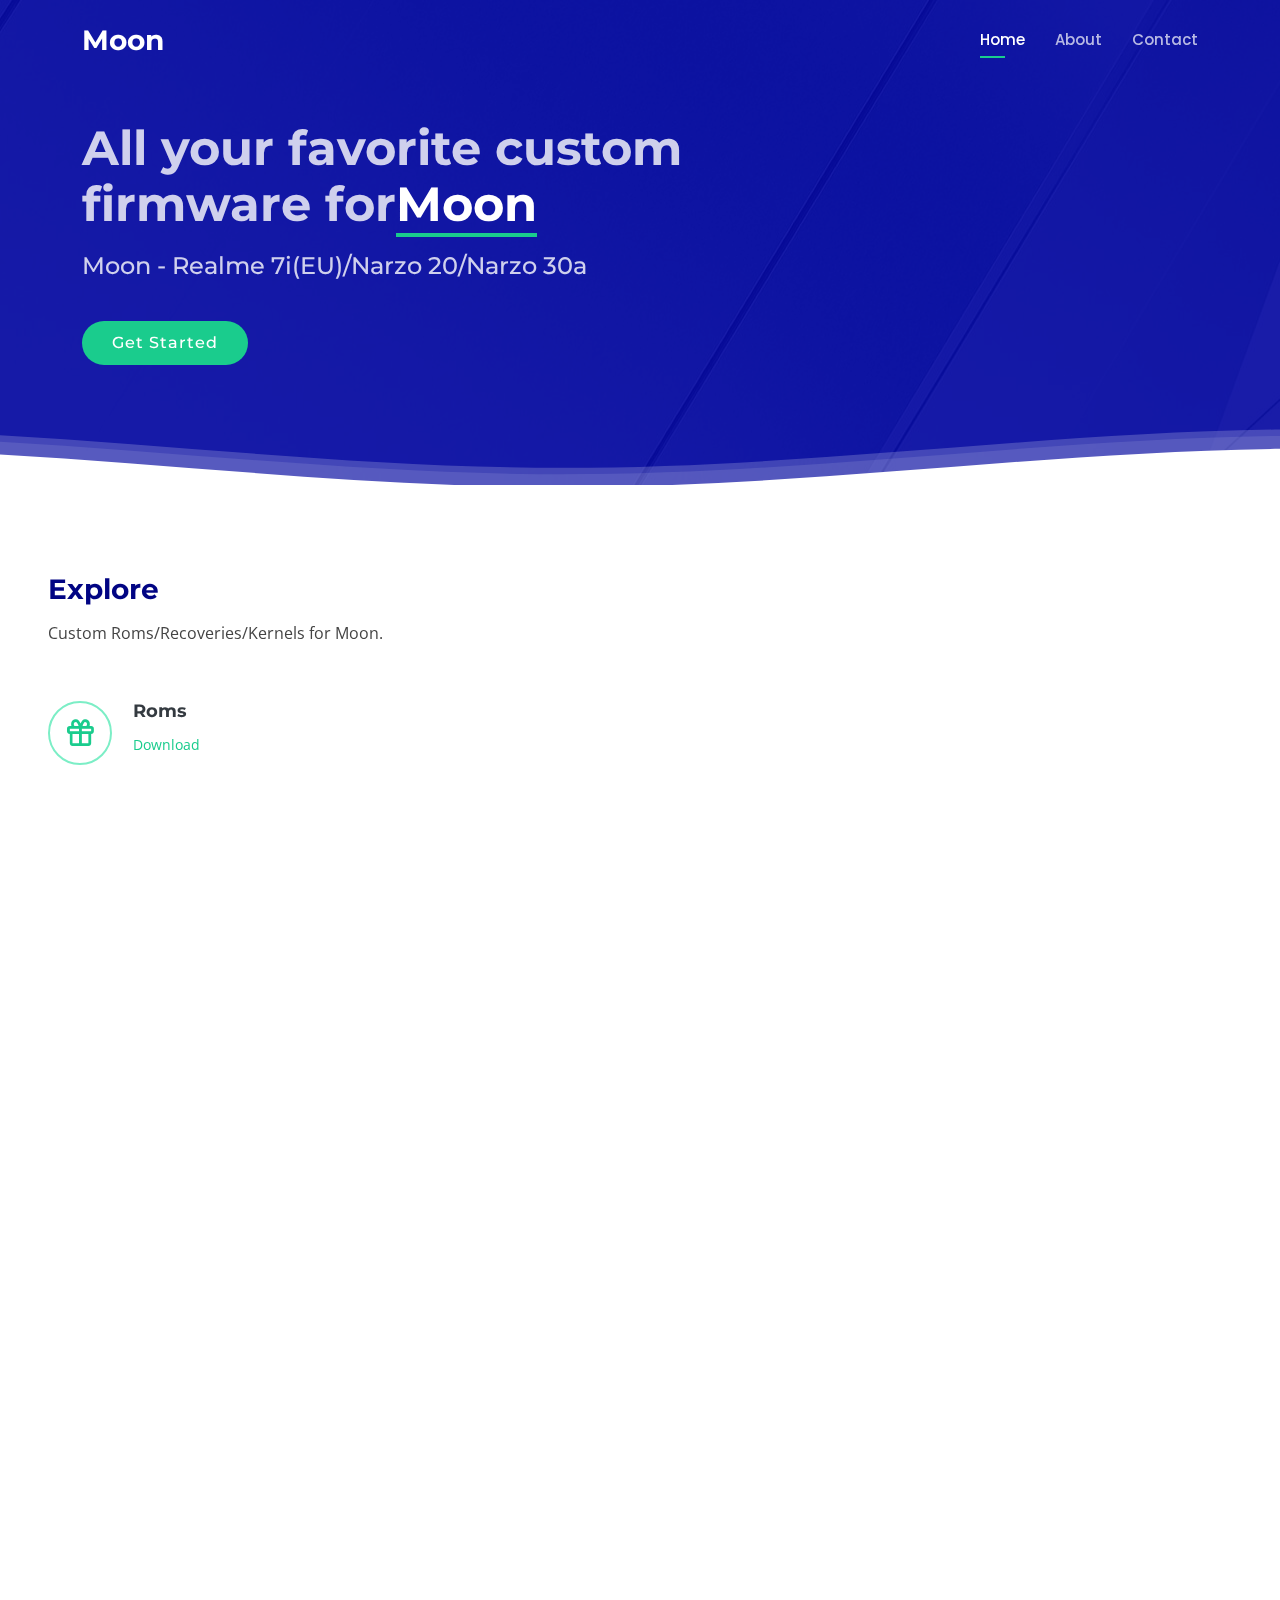
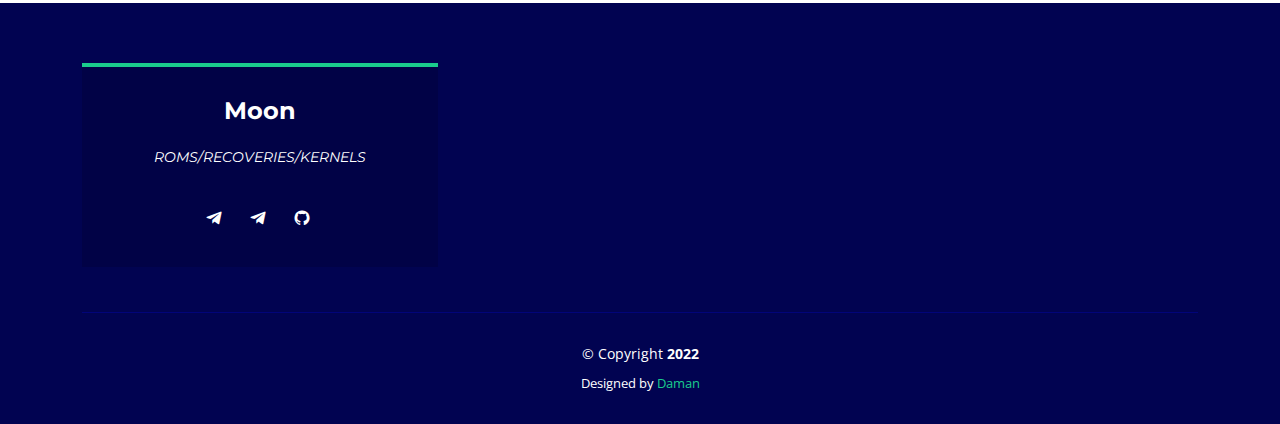
<file: index.html>
<!DOCTYPE html>
<html lang="en">

<head>
  <meta charset="utf-8">
  <meta content="width=device-width, initial-scale=1.0" name="viewport">

  <title>moon.roms</title>
  <meta content="" name="description">
  <meta content="" name="keywords">

  <!-- Favicons -->
  <link href="assets/img/favicon.png" rel="icon">
  <link href="assets/img/apple-touch-icon.png" rel="apple-touch-icon">

  <!-- Google Fonts -->
  <link href="https://fonts.googleapis.com/css?family=Open+Sans:300,300i,400,400i,600,600i,700,700i|Montserrat:300,300i,400,400i,500,500i,600,600i,700,700i|Poppins:300,300i,400,400i,500,500i,600,600i,700,700i" rel="stylesheet">

  <!-- Vendor CSS Files -->
  <link href="assets/vendor/aos/aos.css" rel="stylesheet">
  <link href="assets/vendor/bootstrap/css/bootstrap.min.css" rel="stylesheet">
  <link href="assets/vendor/bootstrap-icons/bootstrap-icons.css" rel="stylesheet">
  <link href="assets/vendor/boxicons/css/boxicons.min.css" rel="stylesheet">
  <link href="assets/vendor/glightbox/css/glightbox.min.css" rel="stylesheet">
  <link href="assets/vendor/remixicon/remixicon.css" rel="stylesheet">
  <link href="assets/vendor/swiper/swiper-bundle.min.css" rel="stylesheet">

  <!-- Template Main CSS File -->
  <link href="assets/css/style.css" rel="stylesheet">

</head>

<body>

  <!-- ======= Header ======= -->
  <header id="header" class="fixed-top d-flex align-items-center header-transparent">
    <div class="container d-flex align-items-center justify-content-between">

      <div class="logo">
        <h1><a href="index.html"><span>Moon</span></a></h1>
        <!-- Uncomment below if you prefer to use an image logo -->
        <!-- <a href="index.html"><img src="assets/img/logo.png" alt="" class="img-fluid"></a>-->
      </div>

      <nav id="navbar" class="navbar">
        <ul>
          <li><a class="nav-link scrollto active" href="#hero">Home</a></li>
          <li><a class="nav-link scrollto" href="#about">About</a></li>
          <li><a class="nav-link scrollto" href="#contact">Contact</a></li>
        </ul>
        <i class="bi bi-list mobile-nav-toggle"></i>
      </nav><!-- .navbar -->

    </div>
  </header><!-- End Header -->

  <!-- ======= Hero Section ======= -->
  <section id="hero">

    <div class="container">
      <div class="row justify-content-between">
        <div class="col-lg-7 pt-5 pt-lg-0 order-2 order-lg-1 d-flex align-items-center">
          <div data-aos="zoom-out">
            <h1>All your favorite custom firmware for<span>Moon</span></h1>
            <h2>Moon - Realme 7i(EU)/Narzo 20/Narzo 30a</h2>
            <div class="text-center text-lg-start">
              <a href="#about" class="btn-get-started scrollto">Get Started</a>
            </div>
          </div>
        </div>
      </div>
    </div>

    <svg class="hero-waves" xmlns="http://www.w3.org/2000/svg" xmlns:xlink="http://www.w3.org/1999/xlink" viewBox="0 24 150 28 " preserveAspectRatio="none">
      <defs>
        <path id="wave-path" d="M-160 44c30 0 58-18 88-18s 58 18 88 18 58-18 88-18 58 18 88 18 v44h-352z">
      </defs>
      <g class="wave1">
        <use xlink:href="#wave-path" x="50" y="3" fill="rgba(255,255,255, .1)">
      </g>
      <g class="wave2">
        <use xlink:href="#wave-path" x="50" y="0" fill="rgba(255,255,255, .2)">
      </g>
      <g class="wave3">
        <use xlink:href="#wave-path" x="50" y="9" fill="#fff">
      </g>
    </svg>

  </section><!-- End Hero -->

  <main id="main">

    <!-- ======= About Section ======= -->
    <section id="about" class="about">
      <div class="container-fluid">

        <div class="row">

          <div class="col-xl-7 col-lg-6 icon-boxes d-flex flex-column align-items-stretch justify-content-center py-5 px-lg-5" data-aos="fade-left">
            <h3>Explore</h3>
            <p>Custom Roms/Recoveries/Kernels for Moon.</p>

            <div class="icon-box" data-aos="zoom-in" data-aos-delay="100">
              <div class="icon"><i class="bx bx-gift"></i></div>
              <h4 class="title"><a href="">Roms</a></h4>
              <p class="description"><a href="https://t.me/realme_moon_updates">Download</a></p>
            </div>

            <div class="icon-box" data-aos="zoom-in" data-aos-delay="200">
              <div class="icon"><i class="bx bx-gift"></i></div>
              <h4 class="title"><a href="">Recoveries</a></h4>
              <p class="description"><a href="https://t.me/realme_moon_updates">Download</a></p>
            </div>

            <div class="icon-box" data-aos="zoom-in" data-aos-delay="300">
              <div class="icon"><i class="bx bx-atom"></i></div>
              <h4 class="title"><a href="">Kernels</a></h4>
              <p class="description"><a href="https://t.me/realme_moon_updates">Download</a></p>
            </div>

          </div>
        </div>

      </div>
    </section><!-- End About Section -->


    <!-- ======= Contact Section ======= -->
    <section id="contact" class="contact">
      <div class="container">

        <div class="section-title" data-aos="fade-up">
          <h2>Contact</h2>
          <p>Contact Us</p>
        </div>

        <div class="row">

          <div class="col-lg-4" data-aos="fade-right" data-aos-delay="100">
            <div class="info">

              <div class="email">
                <i class="bi bi-envelope"></i>
                <h4>Email:</h4>
                <p>mailto:daman.dogee.02@gmail.com</p>
              </div>

              <div class="phone">
                <i class="bi bi-phone"></i>
                <h4>PM's</h4>
                <p><a herf="htps://t.me/D_Ghoul">Support</a></p>
              </div>

            </div>

          </div>

          <div class="col-lg-8 mt-5 mt-lg-0" data-aos="fade-left" data-aos-delay="200">

            <form action="forms/contact.php" method="post" role="form" class="php-email-form">
              <div class="row">
                <div class="col-md-6 form-group">
                  <input type="text" name="name" class="form-control" id="name" placeholder="Your Name" required>
                </div>
                <div class="col-md-6 form-group mt-3 mt-md-0">
                  <input type="email" class="form-control" name="email" id="email" placeholder="Your Email" required>
                </div>
              </div>
              <div class="form-group mt-3">
                <input type="text" class="form-control" name="subject" id="subject" placeholder="Subject" required>
              </div>
              <div class="form-group mt-3">
                <textarea class="form-control" name="message" rows="5" placeholder="Message" required></textarea>
              </div>
              <div class="my-3">
                <div class="loading">Loading</div>
                <div class="error-message"></div>
                <div class="sent-message">Your message has been sent. Thank you!</div>
              </div>
              <div class="text-center"><button type="submit">Send Message</button></div>
            </form>

          </div>

        </div>

      </div>
    </section><!-- End Contact Section -->

  </main><!-- End #main -->

  <!-- ======= Footer ======= -->
  <footer id="footer">
    <div class="footer-top">
      <div class="container">
        <div class="row">

          <div class="col-lg-4 col-md-6">
            <div class="footer-info">
              <h3>Moon</h3>
              <p class="pb-3"><em>ROMS/RECOVERIES/KERNELS</em></p>
              <div class="social-links mt-3">
                <a href="https://t.me/realme_moon_updates" class="telegram"><i class="bx bxl-telegram"></i></a>
                <a href="https://t.me/realme_moon" class="telegram"><i class="bx bxl-telegram"></i></a>
                <a href="https://github.com/DPSLEGEND" class="github"><i class="bx bxl-github"></i></a>
              </div>
            </div>
          </div>

        </div>
      </div>
    </div>

    <div class="container">
      <div class="copyright">
        &copy; Copyright <strong><span>2022</span></strong>
      </div>
      <div class="credits">
        Designed by <a href="https://t.me/D_Ghoul">Daman</a>
      </div>
    </div>
  </footer><!-- End Footer -->

  <a href="#" class="back-to-top d-flex align-items-center justify-content-center"><i class="bi bi-arrow-up-short"></i></a>
  <div id="preloader"></div>

  <!-- Vendor JS Files -->
  <script src="assets/vendor/purecounter/purecounter.js"></script>
  <script src="assets/vendor/aos/aos.js"></script>
  <script src="assets/vendor/bootstrap/js/bootstrap.bundle.min.js"></script>
  <script src="assets/vendor/glightbox/js/glightbox.min.js"></script>
  <script src="assets/vendor/swiper/swiper-bundle.min.js"></script>
  <script src="assets/vendor/php-email-form/validate.js"></script>

  <!-- Template Main JS File -->
  <script src="assets/js/main.js"></script>

</body>

</html>
</file>
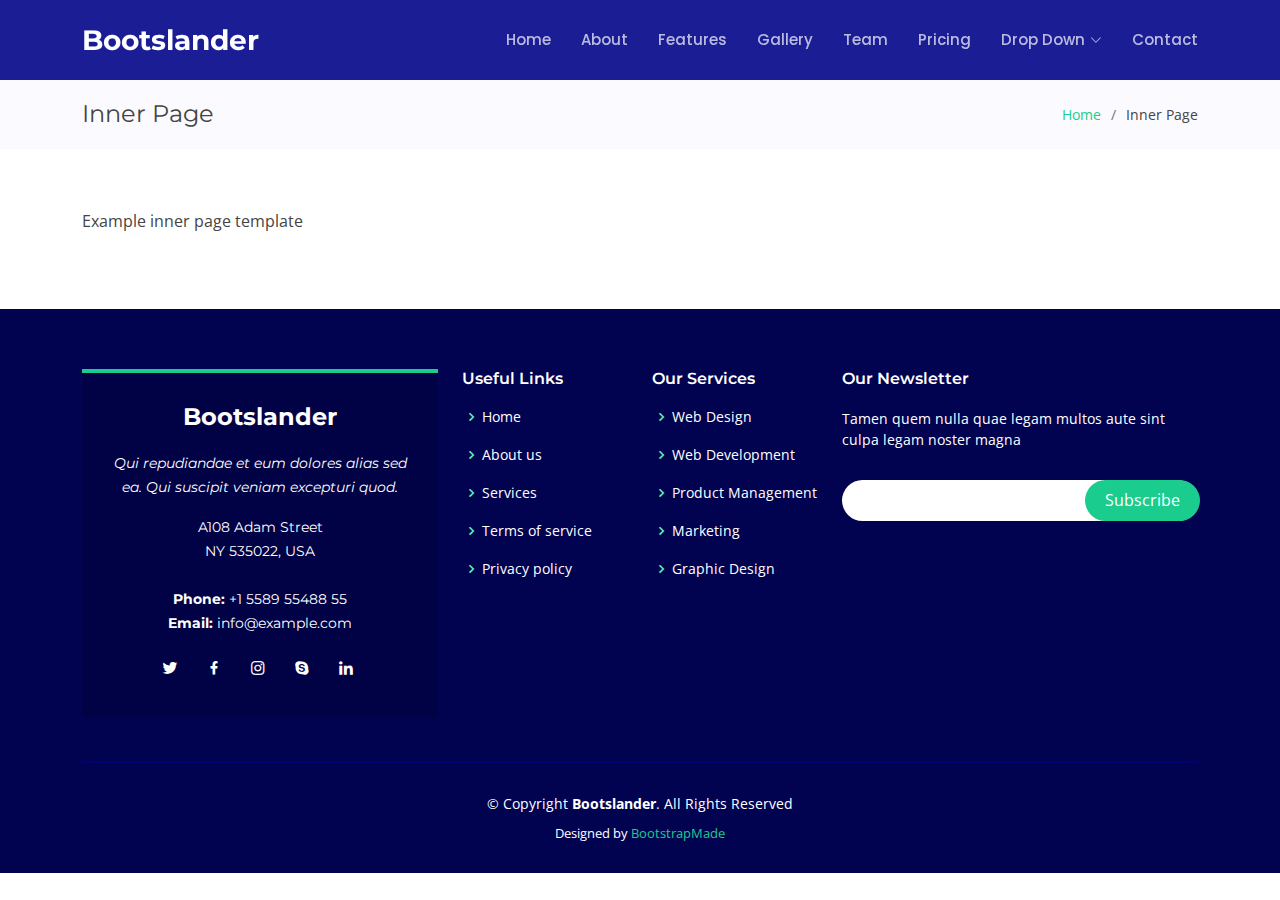
<file: inner-page.html>
<!DOCTYPE html>
<html lang="en">

<head>
  <meta charset="utf-8">
  <meta content="width=device-width, initial-scale=1.0" name="viewport">

  <title>Inner Page - Bootslander Bootstrap Template</title>
  <meta content="" name="description">
  <meta content="" name="keywords">

  <!-- Favicons -->
  <link href="assets/img/favicon.png" rel="icon">
  <link href="assets/img/apple-touch-icon.png" rel="apple-touch-icon">

  <!-- Google Fonts -->
  <link href="https://fonts.googleapis.com/css?family=Open+Sans:300,300i,400,400i,600,600i,700,700i|Montserrat:300,300i,400,400i,500,500i,600,600i,700,700i|Poppins:300,300i,400,400i,500,500i,600,600i,700,700i" rel="stylesheet">

  <!-- Vendor CSS Files -->
  <link href="assets/vendor/aos/aos.css" rel="stylesheet">
  <link href="assets/vendor/bootstrap/css/bootstrap.min.css" rel="stylesheet">
  <link href="assets/vendor/bootstrap-icons/bootstrap-icons.css" rel="stylesheet">
  <link href="assets/vendor/boxicons/css/boxicons.min.css" rel="stylesheet">
  <link href="assets/vendor/glightbox/css/glightbox.min.css" rel="stylesheet">
  <link href="assets/vendor/remixicon/remixicon.css" rel="stylesheet">
  <link href="assets/vendor/swiper/swiper-bundle.min.css" rel="stylesheet">

  <!-- Template Main CSS File -->
  <link href="assets/css/style.css" rel="stylesheet">

  <!-- =======================================================
  * Template Name: Bootslander - v4.7.1
  * Template URL: https://bootstrapmade.com/bootslander-free-bootstrap-landing-page-template/
  * Author: BootstrapMade.com
  * License: https://bootstrapmade.com/license/
  ======================================================== -->
</head>

<body>

  <!-- ======= Header ======= -->
  <header id="header" class="fixed-top d-flex align-items-center ">
    <div class="container d-flex align-items-center justify-content-between">

      <div class="logo">
        <h1><a href="index.html"><span>Bootslander</span></a></h1>
        <!-- Uncomment below if you prefer to use an image logo -->
        <!-- <a href="index.html"><img src="assets/img/logo.png" alt="" class="img-fluid"></a>-->
      </div>

      <nav id="navbar" class="navbar">
        <ul>
          <li><a class="nav-link scrollto " href="#hero">Home</a></li>
          <li><a class="nav-link scrollto" href="#about">About</a></li>
          <li><a class="nav-link scrollto" href="#features">Features</a></li>
          <li><a class="nav-link scrollto" href="#gallery">Gallery</a></li>
          <li><a class="nav-link scrollto" href="#team">Team</a></li>
          <li><a class="nav-link scrollto" href="#pricing">Pricing</a></li>
          <li class="dropdown"><a href="#"><span>Drop Down</span> <i class="bi bi-chevron-down"></i></a>
            <ul>
              <li><a href="#">Drop Down 1</a></li>
              <li class="dropdown"><a href="#"><span>Deep Drop Down</span> <i class="bi bi-chevron-right"></i></a>
                <ul>
                  <li><a href="#">Deep Drop Down 1</a></li>
                  <li><a href="#">Deep Drop Down 2</a></li>
                  <li><a href="#">Deep Drop Down 3</a></li>
                  <li><a href="#">Deep Drop Down 4</a></li>
                  <li><a href="#">Deep Drop Down 5</a></li>
                </ul>
              </li>
              <li><a href="#">Drop Down 2</a></li>
              <li><a href="#">Drop Down 3</a></li>
              <li><a href="#">Drop Down 4</a></li>
            </ul>
          </li>
          <li><a class="nav-link scrollto" href="#contact">Contact</a></li>
        </ul>
        <i class="bi bi-list mobile-nav-toggle"></i>
      </nav><!-- .navbar -->

    </div>
  </header><!-- End Header -->

  <main id="main">

    <!-- ======= Breadcrumbs Section ======= -->
    <section class="breadcrumbs">
      <div class="container">

        <div class="d-flex justify-content-between align-items-center">
          <h2>Inner Page</h2>
          <ol>
            <li><a href="index.html">Home</a></li>
            <li>Inner Page</li>
          </ol>
        </div>

      </div>
    </section><!-- End Breadcrumbs Section -->

    <section class="inner-page">
      <div class="container">
        <p>
          Example inner page template
        </p>
      </div>
    </section>

  </main><!-- End #main -->

  <!-- ======= Footer ======= -->
  <footer id="footer">
    <div class="footer-top">
      <div class="container">
        <div class="row">

          <div class="col-lg-4 col-md-6">
            <div class="footer-info">
              <h3>Bootslander</h3>
              <p class="pb-3"><em>Qui repudiandae et eum dolores alias sed ea. Qui suscipit veniam excepturi quod.</em></p>
              <p>
                A108 Adam Street <br>
                NY 535022, USA<br><br>
                <strong>Phone:</strong> +1 5589 55488 55<br>
                <strong>Email:</strong> info@example.com<br>
              </p>
              <div class="social-links mt-3">
                <a href="#" class="twitter"><i class="bx bxl-twitter"></i></a>
                <a href="#" class="facebook"><i class="bx bxl-facebook"></i></a>
                <a href="#" class="instagram"><i class="bx bxl-instagram"></i></a>
                <a href="#" class="google-plus"><i class="bx bxl-skype"></i></a>
                <a href="#" class="linkedin"><i class="bx bxl-linkedin"></i></a>
              </div>
            </div>
          </div>

          <div class="col-lg-2 col-md-6 footer-links">
            <h4>Useful Links</h4>
            <ul>
              <li><i class="bx bx-chevron-right"></i> <a href="#">Home</a></li>
              <li><i class="bx bx-chevron-right"></i> <a href="#">About us</a></li>
              <li><i class="bx bx-chevron-right"></i> <a href="#">Services</a></li>
              <li><i class="bx bx-chevron-right"></i> <a href="#">Terms of service</a></li>
              <li><i class="bx bx-chevron-right"></i> <a href="#">Privacy policy</a></li>
            </ul>
          </div>

          <div class="col-lg-2 col-md-6 footer-links">
            <h4>Our Services</h4>
            <ul>
              <li><i class="bx bx-chevron-right"></i> <a href="#">Web Design</a></li>
              <li><i class="bx bx-chevron-right"></i> <a href="#">Web Development</a></li>
              <li><i class="bx bx-chevron-right"></i> <a href="#">Product Management</a></li>
              <li><i class="bx bx-chevron-right"></i> <a href="#">Marketing</a></li>
              <li><i class="bx bx-chevron-right"></i> <a href="#">Graphic Design</a></li>
            </ul>
          </div>

          <div class="col-lg-4 col-md-6 footer-newsletter">
            <h4>Our Newsletter</h4>
            <p>Tamen quem nulla quae legam multos aute sint culpa legam noster magna</p>
            <form action="" method="post">
              <input type="email" name="email"><input type="submit" value="Subscribe">
            </form>

          </div>

        </div>
      </div>
    </div>

    <div class="container">
      <div class="copyright">
        &copy; Copyright <strong><span>Bootslander</span></strong>. All Rights Reserved
      </div>
      <div class="credits">
        <!-- All the links in the footer should remain intact. -->
        <!-- You can delete the links only if you purchased the pro version. -->
        <!-- Licensing information: https://bootstrapmade.com/license/ -->
        <!-- Purchase the pro version with working PHP/AJAX contact form: https://bootstrapmade.com/bootslander-free-bootstrap-landing-page-template/ -->
        Designed by <a href="https://bootstrapmade.com/">BootstrapMade</a>
      </div>
    </div>
  </footer><!-- End Footer -->

  <a href="#" class="back-to-top d-flex align-items-center justify-content-center"><i class="bi bi-arrow-up-short"></i></a>
  <div id="preloader"></div>

  <!-- Vendor JS Files -->
  <script src="assets/vendor/purecounter/purecounter.js"></script>
  <script src="assets/vendor/aos/aos.js"></script>
  <script src="assets/vendor/bootstrap/js/bootstrap.bundle.min.js"></script>
  <script src="assets/vendor/glightbox/js/glightbox.min.js"></script>
  <script src="assets/vendor/swiper/swiper-bundle.min.js"></script>
  <script src="assets/vendor/php-email-form/validate.js"></script>

  <!-- Template Main JS File -->
  <script src="assets/js/main.js"></script>

</body>

</html>
</file>
<file: assets/css/style.css>
/**
* Template Name: Bootslander - v4.7.1
* Template URL: https://bootstrapmade.com/bootslander-free-bootstrap-landing-page-template/
* Author: BootstrapMade.com
* License: https://bootstrapmade.com/license/
*/

/*--------------------------------------------------------------
# General
--------------------------------------------------------------*/
body {
  font-family: "Open Sans", sans-serif;
  color: #444444;
}

a {
  color: #1acc8d;
  text-decoration: none;
}

a:hover {
  color: #34e5a6;
  text-decoration: none;
}

h1, h2, h3, h4, h5, h6 {
  font-family: "Montserrat", sans-serif;
}

/*--------------------------------------------------------------
# Preloader
--------------------------------------------------------------*/
#preloader {
  position: fixed;
  top: 0;
  left: 0;
  right: 0;
  bottom: 0;
  z-index: 9999;
  overflow: hidden;
  background: #fff;
}

#preloader:before {
  content: "";
  position: fixed;
  top: calc(50% - 30px);
  left: calc(50% - 30px);
  border: 6px solid #1acc8d;
  border-top-color: #d2f9eb;
  border-radius: 50%;
  width: 60px;
  height: 60px;
  -webkit-animation: animate-preloader 1s linear infinite;
  animation: animate-preloader 1s linear infinite;
}

@-webkit-keyframes animate-preloader {
  0% {
    transform: rotate(0deg);
  }
  100% {
    transform: rotate(360deg);
  }
}

@keyframes animate-preloader {
  0% {
    transform: rotate(0deg);
  }
  100% {
    transform: rotate(360deg);
  }
}
/*--------------------------------------------------------------
# Back to top button
--------------------------------------------------------------*/
.back-to-top {
  position: fixed;
  visibility: hidden;
  opacity: 0;
  right: 15px;
  bottom: 15px;
  z-index: 996;
  background: #1acc8d;
  width: 40px;
  height: 40px;
  border-radius: 50px;
  transition: all 0.4s;
}
.back-to-top i {
  font-size: 28px;
  color: #fff;
  line-height: 0;
}
.back-to-top:hover {
  background: #2be4a2;
  color: #fff;
}
.back-to-top.active {
  visibility: visible;
  opacity: 1;
}

/*--------------------------------------------------------------
# Disable AOS delay on mobile
--------------------------------------------------------------*/
@media screen and (max-width: 768px) {
  [data-aos-delay] {
    transition-delay: 0 !important;
  }
}
/*--------------------------------------------------------------
# Header
--------------------------------------------------------------*/
#header {
  height: 80px;
  transition: all 0.5s;
  z-index: 997;
  transition: all 0.5s;
  background: rgba(1, 4, 136, 0.9);
}
#header.header-transparent {
  background: transparent;
}
#header.header-scrolled {
  background: rgba(1, 4, 136, 0.9);
  height: 60px;
}
#header .logo h1 {
  font-size: 28px;
  margin: 0;
  padding: 0;
  line-height: 1;
  font-weight: 700;
}
#header .logo h1 a, #header .logo h1 a:hover {
  color: #fff;
  text-decoration: none;
}
#header .logo img {
  padding: 0;
  margin: 0;
  max-height: 40px;
}

/*--------------------------------------------------------------
# Navigation Menu
--------------------------------------------------------------*/
/**
* Desktop Navigation 
*/
.navbar {
  padding: 0;
}
.navbar ul {
  margin: 0;
  padding: 0;
  display: flex;
  list-style: none;
  align-items: center;
}
.navbar li {
  position: relative;
}
.navbar a, .navbar a:focus {
  display: flex;
  align-items: center;
  justify-content: space-between;
  padding: 10px 0 10px 30px;
  font-size: 15px;
  font-weight: 500;
  font-family: "Poppins", sans-serif;
  color: rgba(255, 255, 255, 0.7);
  white-space: nowrap;
  transition: 0.3s;
}
.navbar a i, .navbar a:focus i {
  font-size: 12px;
  line-height: 0;
  margin-left: 5px;
}
.navbar > ul > li > a:before {
  content: "";
  position: absolute;
  width: 0;
  height: 2px;
  bottom: 3px;
  left: 30px;
  background-color: #1acc8d;
  visibility: hidden;
  width: 0px;
  transition: all 0.3s ease-in-out 0s;
}
.navbar a:hover:before, .navbar li:hover > a:before, .navbar .active:before {
  visibility: visible;
  width: 25px;
}
.navbar a:hover, .navbar .active, .navbar .active:focus, .navbar li:hover > a {
  color: #fff;
}
.navbar .dropdown ul {
  display: block;
  position: absolute;
  left: 30px;
  top: calc(100% + 30px);
  margin: 0;
  padding: 10px 0;
  z-index: 99;
  opacity: 0;
  visibility: hidden;
  background: #fff;
  box-shadow: 0px 0px 30px rgba(127, 137, 161, 0.25);
  transition: 0.3s;
  border-radius: 4px;
}
.navbar .dropdown ul li {
  min-width: 200px;
}
.navbar .dropdown ul a {
  padding: 10px 20px;
  font-size: 14px;
  font-weight: 500;
  text-transform: none;
  color: #01036f;
}
.navbar .dropdown ul a i {
  font-size: 12px;
}
.navbar .dropdown ul a:hover, .navbar .dropdown ul .active:hover, .navbar .dropdown ul li:hover > a {
  color: #1acc8d;
}
.navbar .dropdown:hover > ul {
  opacity: 1;
  top: 100%;
  visibility: visible;
}
.navbar .dropdown .dropdown ul {
  top: 0;
  left: calc(100% - 30px);
  visibility: hidden;
}
.navbar .dropdown .dropdown:hover > ul {
  opacity: 1;
  top: 0;
  left: 100%;
  visibility: visible;
}
@media (max-width: 1366px) {
  .navbar .dropdown .dropdown ul {
    left: -90%;
  }
  .navbar .dropdown .dropdown:hover > ul {
    left: -100%;
  }
}

/**
* Mobile Navigation 
*/
.mobile-nav-toggle {
  color: #fff;
  font-size: 28px;
  cursor: pointer;
  display: none;
  line-height: 0;
  transition: 0.5s;
}

@media (max-width: 991px) {
  .mobile-nav-toggle {
    display: block;
  }

  .navbar ul {
    display: none;
  }
}
.navbar-mobile {
  position: fixed;
  overflow: hidden;
  top: 0;
  right: 0;
  left: 0;
  bottom: 0;
  background: rgba(1, 3, 91, 0.9);
  transition: 0.3s;
  z-index: 999;
}
.navbar-mobile .mobile-nav-toggle {
  position: absolute;
  top: 15px;
  right: 15px;
}
.navbar-mobile ul {
  display: block;
  position: absolute;
  top: 55px;
  right: 15px;
  bottom: 15px;
  left: 15px;
  padding: 10px 0;
  border-radius: 8px;
  background-color: #fff;
  overflow-y: auto;
  transition: 0.3s;
}
.navbar-mobile > ul > li > a:before {
  left: 20px;
}
.navbar-mobile a, .navbar-mobile a:focus {
  padding: 10px 20px;
  font-size: 15px;
  color: #0205a1;
}
.navbar-mobile a:hover, .navbar-mobile .active, .navbar-mobile li:hover > a {
  color: #3f43fd;
}
.navbar-mobile .getstarted, .navbar-mobile .getstarted:focus {
  margin: 15px;
}
.navbar-mobile .dropdown ul {
  position: static;
  display: none;
  margin: 10px 20px;
  padding: 10px 0;
  z-index: 99;
  opacity: 1;
  visibility: visible;
  background: #fff;
  box-shadow: 0px 0px 30px rgba(127, 137, 161, 0.25);
}
.navbar-mobile .dropdown ul li {
  min-width: 200px;
}
.navbar-mobile .dropdown ul a {
  padding: 10px 20px;
}
.navbar-mobile .dropdown ul a i {
  font-size: 12px;
}
.navbar-mobile .dropdown ul a:hover, .navbar-mobile .dropdown ul .active:hover, .navbar-mobile .dropdown ul li:hover > a {
  color: #1acc8d;
}
.navbar-mobile .dropdown > .dropdown-active {
  display: block;
}

/*--------------------------------------------------------------
# Hero Section
--------------------------------------------------------------*/
#hero {
  width: 100%;
  background: url("../img/hero-bg.jpg");
  position: relative;
  padding: 120px 0 0 0;
}
#hero:before {
  content: "";
  background: rgba(2, 5, 161, 0.91);
  position: absolute;
  bottom: 0;
  top: 0;
  left: 0;
  right: 0;
}
#hero h1 {
  margin: 0 0 20px 0;
  font-size: 48px;
  font-weight: 700;
  line-height: 56px;
  color: rgba(255, 255, 255, 0.8);
}
#hero h1 span {
  color: #fff;
  border-bottom: 4px solid #1acc8d;
}
#hero h2 {
  color: rgba(255, 255, 255, 0.8);
  margin-bottom: 40px;
  font-size: 24px;
}
#hero .btn-get-started {
  font-family: "Montserrat", sans-serif;
  font-weight: 500;
  font-size: 16px;
  letter-spacing: 1px;
  display: inline-block;
  padding: 10px 30px;
  border-radius: 50px;
  transition: 0.5s;
  color: #fff;
  background: #1acc8d;
}
#hero .btn-get-started:hover {
  background: #17b57d;
}
#hero .animated {
  animation: up-down 2s ease-in-out infinite alternate-reverse both;
}
@media (min-width: 1024px) {
  #hero {
    background-attachment: fixed;
  }
}
@media (max-width: 991px) {
  #hero {
    padding-top: 80px;
  }
  #hero .animated {
    -webkit-animation: none;
    animation: none;
  }
  #hero .hero-img {
    text-align: center;
  }
  #hero .hero-img img {
    max-width: 50%;
  }
  #hero h1 {
    font-size: 28px;
    line-height: 32px;
    margin-bottom: 10px;
  }
  #hero h2 {
    font-size: 18px;
    line-height: 24px;
    margin-bottom: 30px;
  }
}
@media (max-width: 575px) {
  #hero .hero-img img {
    width: 80%;
  }
}

@-webkit-keyframes up-down {
  0% {
    transform: translateY(10px);
  }
  100% {
    transform: translateY(-10px);
  }
}

@keyframes up-down {
  0% {
    transform: translateY(10px);
  }
  100% {
    transform: translateY(-10px);
  }
}
.hero-waves {
  display: block;
  margin-top: 60px;
  width: 100%;
  height: 60px;
  z-index: 5;
  position: relative;
}

.wave1 use {
  -webkit-animation: move-forever1 10s linear infinite;
  animation: move-forever1 10s linear infinite;
  -webkit-animation-delay: -2s;
  animation-delay: -2s;
}

.wave2 use {
  -webkit-animation: move-forever2 8s linear infinite;
  animation: move-forever2 8s linear infinite;
  -webkit-animation-delay: -2s;
  animation-delay: -2s;
}

.wave3 use {
  -webkit-animation: move-forever3 6s linear infinite;
  animation: move-forever3 6s linear infinite;
  -webkit-animation-delay: -2s;
  animation-delay: -2s;
}

@-webkit-keyframes move-forever1 {
  0% {
    transform: translate(85px, 0%);
  }
  100% {
    transform: translate(-90px, 0%);
  }
}

@keyframes move-forever1 {
  0% {
    transform: translate(85px, 0%);
  }
  100% {
    transform: translate(-90px, 0%);
  }
}
@-webkit-keyframes move-forever2 {
  0% {
    transform: translate(-90px, 0%);
  }
  100% {
    transform: translate(85px, 0%);
  }
}
@keyframes move-forever2 {
  0% {
    transform: translate(-90px, 0%);
  }
  100% {
    transform: translate(85px, 0%);
  }
}
@-webkit-keyframes move-forever3 {
  0% {
    transform: translate(-90px, 0%);
  }
  100% {
    transform: translate(85px, 0%);
  }
}
@keyframes move-forever3 {
  0% {
    transform: translate(-90px, 0%);
  }
  100% {
    transform: translate(85px, 0%);
  }
}
/*--------------------------------------------------------------
# Sections General
--------------------------------------------------------------*/
section {
  padding: 60px 0;
  overflow: hidden;
}

.section-bg {
  background-color: #f5f5ff;
}

.section-title {
  padding-bottom: 40px;
}
.section-title h2 {
  font-size: 14px;
  font-weight: 500;
  padding: 0;
  line-height: 1px;
  margin: 0 0 5px 0;
  letter-spacing: 2px;
  text-transform: uppercase;
  color: #aaaaaa;
  font-family: "Poppins", sans-serif;
}
.section-title h2::after {
  content: "";
  width: 120px;
  height: 1px;
  display: inline-block;
  background: #1acc8d;
  margin: 4px 10px;
}
.section-title p {
  margin: 0;
  margin: 0;
  font-size: 36px;
  font-weight: 700;
  text-transform: uppercase;
  font-family: "Poppins", sans-serif;
  color: #010483;
}

/*--------------------------------------------------------------
# Breadcrumbs
--------------------------------------------------------------*/
.breadcrumbs {
  padding: 20px 0;
  background-color: #fafaff;
  min-height: 40px;
  margin-top: 80px;
}
@media (max-width: 992px) {
  .breadcrumbs {
    margin-top: 64px;
  }
}
.breadcrumbs h2 {
  font-size: 24px;
  font-weight: 400;
  margin: 0;
}
@media (max-width: 992px) {
  .breadcrumbs h2 {
    margin: 0 0 10px 0;
  }
}
.breadcrumbs ol {
  display: flex;
  flex-wrap: wrap;
  list-style: none;
  padding: 0;
  margin: 0;
  font-size: 14px;
}
.breadcrumbs ol li + li {
  padding-left: 10px;
}
.breadcrumbs ol li + li::before {
  display: inline-block;
  padding-right: 10px;
  color: #6c757d;
  content: "/";
}
@media (max-width: 768px) {
  .breadcrumbs .d-flex {
    display: block !important;
  }
  .breadcrumbs ol {
    display: block;
  }
  .breadcrumbs ol li {
    display: inline-block;
  }
}

/*--------------------------------------------------------------
# About
--------------------------------------------------------------*/
.about {
  padding: 40px 0 0 0;
}
.about .icon-boxes h3 {
  font-size: 28px;
  font-weight: 700;
  color: #010483;
  margin-bottom: 15px;
}
.about .icon-box {
  margin-top: 40px;
}
.about .icon-box .icon {
  float: left;
  display: flex;
  align-items: center;
  justify-content: center;
  width: 64px;
  height: 64px;
  border: 2px solid #7ceec6;
  border-radius: 50px;
  transition: 0.5s;
}
.about .icon-box .icon i {
  color: #1acc8d;
  font-size: 32px;
}
.about .icon-box:hover .icon {
  background: #1acc8d;
  border-color: #1acc8d;
}
.about .icon-box:hover .icon i {
  color: #fff;
}
.about .icon-box .title {
  margin-left: 85px;
  font-weight: 700;
  margin-bottom: 10px;
  font-size: 18px;
}
.about .icon-box .title a {
  color: #343a40;
  transition: 0.3s;
}
.about .icon-box .title a:hover {
  color: #1acc8d;
}
.about .icon-box .description {
  margin-left: 85px;
  line-height: 24px;
  font-size: 14px;
}
.about .video-box {
  background: url("../img/about.png") center center no-repeat;
  background-size: contain;
  min-height: 300px;
}
.about .play-btn {
  width: 94px;
  height: 94px;
  background: radial-gradient(#3f43fd 50%, rgba(63, 67, 253, 0.4) 52%);
  border-radius: 50%;
  display: block;
  position: absolute;
  left: calc(50% - 47px);
  top: calc(50% - 47px);
  overflow: hidden;
}
.about .play-btn::after {
  content: "";
  position: absolute;
  left: 50%;
  top: 50%;
  transform: translateX(-40%) translateY(-50%);
  width: 0;
  height: 0;
  border-top: 10px solid transparent;
  border-bottom: 10px solid transparent;
  border-left: 15px solid #fff;
  z-index: 100;
  transition: all 400ms cubic-bezier(0.55, 0.055, 0.675, 0.19);
}
.about .play-btn::before {
  content: "";
  position: absolute;
  width: 120px;
  height: 120px;
  -webkit-animation-delay: 0s;
  animation-delay: 0s;
  -webkit-animation: pulsate-btn 2s;
  animation: pulsate-btn 2s;
  -webkit-animation-direction: forwards;
  animation-direction: forwards;
  -webkit-animation-iteration-count: infinite;
  animation-iteration-count: infinite;
  -webkit-animation-timing-function: steps;
  animation-timing-function: steps;
  opacity: 1;
  border-radius: 50%;
  border: 5px solid rgba(63, 67, 253, 0.7);
  top: -15%;
  left: -15%;
  background: rgba(198, 16, 0, 0);
}
.about .play-btn:hover::after {
  border-left: 15px solid #3f43fd;
  transform: scale(20);
}
.about .play-btn:hover::before {
  content: "";
  position: absolute;
  left: 50%;
  top: 50%;
  transform: translateX(-40%) translateY(-50%);
  width: 0;
  height: 0;
  border: none;
  border-top: 10px solid transparent;
  border-bottom: 10px solid transparent;
  border-left: 15px solid #fff;
  z-index: 200;
  -webkit-animation: none;
  animation: none;
  border-radius: 0;
}

@-webkit-keyframes pulsate-btn {
  0% {
    transform: scale(0.6, 0.6);
    opacity: 1;
  }
  100% {
    transform: scale(1, 1);
    opacity: 0;
  }
}

@keyframes pulsate-btn {
  0% {
    transform: scale(0.6, 0.6);
    opacity: 1;
  }
  100% {
    transform: scale(1, 1);
    opacity: 0;
  }
}
/*--------------------------------------------------------------
# Features
--------------------------------------------------------------*/
.features .icon-box {
  display: flex;
  align-items: center;
  padding: 20px;
  background: #f5f5ff;
  transition: ease-in-out 0.3s;
}
.features .icon-box i {
  font-size: 32px;
  padding-right: 10px;
  line-height: 1;
}
.features .icon-box h3 {
  font-weight: 700;
  margin: 0;
  padding: 0;
  line-height: 1;
  font-size: 16px;
}
.features .icon-box h3 a {
  color: #010483;
  transition: ease-in-out 0.3s;
}
.features .icon-box h3 a:hover {
  color: #01036f;
}
.features .icon-box:hover {
  background: #ebebff;
}

/*--------------------------------------------------------------
# Counts
--------------------------------------------------------------*/
.counts {
  background: #f5f5ff;
  padding: 70px 0 60px;
}
.counts .count-box {
  padding: 30px 30px 25px 30px;
  width: 100%;
  position: relative;
  text-align: center;
  background: #fff;
}
.counts .count-box i {
  position: absolute;
  top: -25px;
  left: 50%;
  transform: translateX(-50%);
  font-size: 20px;
  background: #1acc8d;
  padding: 12px;
  color: #fff;
  border-radius: 50px;
  display: inline-flex;
  align-items: center;
  justify-content: center;
  line-height: 0;
  width: 48px;
  height: 48px;
}
.counts .count-box span {
  font-size: 36px;
  display: block;
  font-weight: 600;
  color: #010483;
}
.counts .count-box p {
  padding: 0;
  margin: 0;
  font-family: "Montserrat", sans-serif;
  font-size: 14px;
}

/*--------------------------------------------------------------
# Details
--------------------------------------------------------------*/
.details .content + .content {
  margin-top: 100px;
}
.details .content h3 {
  font-weight: 600;
  font-size: 26px;
  color: #010483;
}
.details .content ul {
  list-style: none;
  padding: 0;
}
.details .content ul li {
  padding-bottom: 10px;
}
.details .content ul i {
  font-size: 20px;
  padding-right: 4px;
  color: #1acc8d;
}
.details .content p:last-child {
  margin-bottom: 0;
}

/*--------------------------------------------------------------
# Gallery
--------------------------------------------------------------*/
.gallery .gallery-item {
  overflow: hidden;
  border-right: 3px solid #fff;
  border-bottom: 3px solid #fff;
}
.gallery .gallery-item img {
  transition: all ease-in-out 0.4s;
}
.gallery .gallery-item:hover img {
  transform: scale(1.1);
}

/*--------------------------------------------------------------
# Testimonials
--------------------------------------------------------------*/
.testimonials {
  padding: 80px 0;
  background: url("../img/cta-bg.jpg") no-repeat;
  background-position: center center;
  background-size: cover;
  position: relative;
}
.testimonials::before {
  content: "";
  position: absolute;
  left: 0;
  right: 0;
  top: 0;
  bottom: 0;
  background: rgba(1, 3, 111, 0.8);
}
.testimonials .section-header {
  margin-bottom: 40px;
}
.testimonials .testimonials-carousel, .testimonials .testimonials-slider {
  overflow: hidden;
}
.testimonials .testimonial-item {
  text-align: center;
  color: #fff;
}
.testimonials .testimonial-item .testimonial-img {
  width: 100px;
  border-radius: 50%;
  border: 6px solid rgba(255, 255, 255, 0.15);
  margin: 0 auto;
}
.testimonials .testimonial-item h3 {
  font-size: 20px;
  font-weight: bold;
  margin: 10px 0 5px 0;
  color: #fff;
}
.testimonials .testimonial-item h4 {
  font-size: 14px;
  color: #ddd;
  margin: 0 0 15px 0;
}
.testimonials .testimonial-item .quote-icon-left, .testimonials .testimonial-item .quote-icon-right {
  color: rgba(255, 255, 255, 0.4);
  font-size: 26px;
}
.testimonials .testimonial-item .quote-icon-left {
  display: inline-block;
  left: -5px;
  position: relative;
}
.testimonials .testimonial-item .quote-icon-right {
  display: inline-block;
  right: -5px;
  position: relative;
  top: 10px;
}
.testimonials .testimonial-item p {
  font-style: italic;
  margin: 0 auto 15px auto;
  color: #eee;
}
.testimonials .swiper-pagination {
  margin-top: 20px;
  position: relative;
}
.testimonials .swiper-pagination .swiper-pagination-bullet {
  width: 12px;
  height: 12px;
  opacity: 1;
  background-color: rgba(255, 255, 255, 0.4);
}
.testimonials .swiper-pagination .swiper-pagination-bullet-active {
  background-color: #1acc8d;
}
@media (min-width: 1024px) {
  .testimonials {
    background-attachment: fixed;
  }
}
@media (min-width: 992px) {
  .testimonials .testimonial-item p {
    width: 80%;
  }
}

/*--------------------------------------------------------------
# Team
--------------------------------------------------------------*/
.team {
  background: #fff;
}
.team .member {
  text-align: center;
  margin-bottom: 80px;
  position: relative;
}
.team .member .pic {
  border-radius: 4px;
  overflow: hidden;
}
.team .member img {
  transition: all ease-in-out 0.4s;
}
.team .member:hover img {
  transform: scale(1.1);
}
.team .member .member-info {
  position: absolute;
  bottom: -80px;
  left: 0px;
  right: 0px;
  background: rgba(255, 255, 255, 0.9);
  padding: 15px 0;
  border-radius: 0 0 4px 4px;
  box-shadow: 0px 2px 15px rgba(0, 0, 0, 0.1);
}
.team .member h4 {
  font-weight: 700;
  margin-bottom: 10px;
  font-size: 16px;
  color: #01036f;
  position: relative;
  padding-bottom: 10px;
}
.team .member h4::after {
  content: "";
  position: absolute;
  display: block;
  width: 50px;
  height: 1px;
  background: #0d12fc;
  bottom: 0;
  left: calc(50% - 25px);
}
.team .member span {
  font-style: italic;
  display: block;
  font-size: 13px;
  color: #01036f;
}
.team .member .social {
  margin-top: 10px;
}
.team .member .social a {
  transition: color 0.3s;
  color: #01036f;
}
.team .member .social a:hover {
  color: #1acc8d;
}
.team .member .social i {
  font-size: 16px;
  margin: 0 2px;
}

/*--------------------------------------------------------------
# Pricing
--------------------------------------------------------------*/
.pricing .box {
  padding: 20px;
  background: #fff;
  text-align: center;
  box-shadow: 0px 0px 4px rgba(0, 0, 0, 0.12);
  border-radius: 5px;
  position: relative;
  overflow: hidden;
}
.pricing h3 {
  font-weight: 400;
  margin: -20px -20px 20px -20px;
  padding: 20px 15px;
  font-size: 16px;
  font-weight: 600;
  color: #777777;
  background: #f8f8f8;
}
.pricing h4 {
  font-size: 36px;
  color: #1acc8d;
  font-weight: 600;
  font-family: "Poppins", sans-serif;
  margin-bottom: 20px;
}
.pricing h4 sup {
  font-size: 20px;
  top: -15px;
  left: -3px;
}
.pricing h4 span {
  color: #bababa;
  font-size: 16px;
  font-weight: 300;
}
.pricing ul {
  padding: 0;
  list-style: none;
  color: #444444;
  text-align: center;
  line-height: 20px;
  font-size: 14px;
}
.pricing ul li {
  padding-bottom: 16px;
}
.pricing ul i {
  color: #1acc8d;
  font-size: 18px;
  padding-right: 4px;
}
.pricing ul .na {
  color: #ccc;
  text-decoration: line-through;
}
.pricing .btn-wrap {
  margin: 20px -20px -20px -20px;
  padding: 20px 15px;
  background: #f8f8f8;
  text-align: center;
}
.pricing .btn-buy {
  background: #1acc8d;
  display: inline-block;
  padding: 8px 35px 10px 35px;
  border-radius: 50px;
  color: #fff;
  transition: none;
  font-size: 14px;
  font-weight: 400;
  font-family: "Montserrat", sans-serif;
  font-weight: 600;
  transition: 0.3s;
}
.pricing .btn-buy:hover {
  background: #149f6e;
}
.pricing .featured h3 {
  color: #fff;
  background: #1acc8d;
}
.pricing .advanced {
  width: 200px;
  position: absolute;
  top: 18px;
  right: -68px;
  transform: rotate(45deg);
  z-index: 1;
  font-size: 14px;
  padding: 1px 0 3px 0;
  background: #1acc8d;
  color: #fff;
}

/*--------------------------------------------------------------
# F.A.Q
--------------------------------------------------------------*/
.faq .faq-list {
  padding: 0;
}
.faq .faq-list ul {
  padding: 0;
  list-style: none;
}
.faq .faq-list li + li {
  margin-top: 15px;
}
.faq .faq-list li {
  padding: 20px;
  background: #fff;
  border-radius: 4px;
  position: relative;
}
.faq .faq-list a {
  display: block;
  position: relative;
  font-family: "Poppins", sans-serif;
  font-size: 16px;
  line-height: 24px;
  font-weight: 500;
  padding: 0 30px;
  outline: none;
  cursor: pointer;
}
.faq .faq-list .icon-help {
  font-size: 24px;
  position: absolute;
  right: 0;
  left: 20px;
  color: #34e5a6;
}
.faq .faq-list .icon-show, .faq .faq-list .icon-close {
  font-size: 24px;
  position: absolute;
  right: 0;
  top: 0;
}
.faq .faq-list p {
  margin-bottom: 0;
  padding: 10px 0 0 0;
}
.faq .faq-list .icon-show {
  display: none;
}
.faq .faq-list a.collapsed {
  color: #343a40;
}
.faq .faq-list a.collapsed:hover {
  color: #1acc8d;
}
.faq .faq-list a.collapsed .icon-show {
  display: inline-block;
}
.faq .faq-list a.collapsed .icon-close {
  display: none;
}
@media (max-width: 1200px) {
  .faq .faq-list {
    padding: 0;
  }
}

/*--------------------------------------------------------------
# Contact
--------------------------------------------------------------*/
.contact .info {
  width: 100%;
  background: #fff;
}
.contact .info i {
  font-size: 20px;
  color: #3f43fd;
  float: left;
  width: 44px;
  height: 44px;
  background: #f0f0ff;
  display: flex;
  justify-content: center;
  align-items: center;
  border-radius: 50px;
  transition: all 0.3s ease-in-out;
}
.contact .info h4 {
  padding: 0 0 0 60px;
  font-size: 22px;
  font-weight: 600;
  margin-bottom: 5px;
  color: #010483;
}
.contact .info p {
  padding: 0 0 0 60px;
  margin-bottom: 0;
  font-size: 14px;
  color: #0205a1;
}
.contact .info .email, .contact .info .phone {
  margin-top: 40px;
}
.contact .info .email:hover i, .contact .info .address:hover i, .contact .info .phone:hover i {
  background: #1acc8d;
  color: #fff;
}
.contact .php-email-form {
  width: 100%;
  background: #fff;
}
.contact .php-email-form .form-group {
  padding-bottom: 8px;
}
.contact .php-email-form .error-message {
  display: none;
  color: #fff;
  background: #ed3c0d;
  text-align: left;
  padding: 15px;
  font-weight: 600;
}
.contact .php-email-form .error-message br + br {
  margin-top: 25px;
}
.contact .php-email-form .sent-message {
  display: none;
  color: #fff;
  background: #18d26e;
  text-align: center;
  padding: 15px;
  font-weight: 600;
}
.contact .php-email-form .loading {
  display: none;
  background: #fff;
  text-align: center;
  padding: 15px;
}
.contact .php-email-form .loading:before {
  content: "";
  display: inline-block;
  border-radius: 50%;
  width: 24px;
  height: 24px;
  margin: 0 10px -6px 0;
  border: 3px solid #18d26e;
  border-top-color: #eee;
  -webkit-animation: animate-loading 1s linear infinite;
  animation: animate-loading 1s linear infinite;
}
.contact .php-email-form input, .contact .php-email-form textarea {
  border-radius: 0;
  box-shadow: none;
  font-size: 14px;
}
.contact .php-email-form input {
  height: 44px;
}
.contact .php-email-form textarea {
  padding: 10px 12px;
}
.contact .php-email-form button[type=submit] {
  background: #1acc8d;
  border: 0;
  padding: 10px 30px;
  color: #fff;
  transition: 0.4s;
  border-radius: 50px;
}
.contact .php-email-form button[type=submit]:hover {
  background: #34e5a6;
}
@-webkit-keyframes animate-loading {
  0% {
    transform: rotate(0deg);
  }
  100% {
    transform: rotate(360deg);
  }
}
@keyframes animate-loading {
  0% {
    transform: rotate(0deg);
  }
  100% {
    transform: rotate(360deg);
  }
}

/*--------------------------------------------------------------
# Footer
--------------------------------------------------------------*/
#footer {
  background: #010351;
  padding: 0 0 30px 0;
  color: #fff;
  font-size: 14px;
}
#footer .footer-top {
  padding: 60px 0 30px 0;
}
#footer .footer-top .footer-info {
  margin-bottom: 15px;
  background: #010246;
  color: #fff;
  border-top: 4px solid #1acc8d;
  text-align: center;
  padding: 30px 20px;
}
#footer .footer-top .footer-info h3 {
  font-size: 24px;
  margin: 0 0 20px 0;
  padding: 2px 0 2px 0;
  line-height: 1;
  font-weight: 700;
}
#footer .footer-top .footer-info p {
  font-size: 14px;
  line-height: 24px;
  margin-bottom: 0;
  font-family: "Montserrat", sans-serif;
}
#footer .footer-top .social-links a {
  font-size: 18px;
  display: inline-block;
  color: #fff;
  line-height: 1;
  padding: 8px 0;
  margin-right: 4px;
  border-radius: 50%;
  text-align: center;
  width: 36px;
  height: 36px;
  transition: 0.3s;
}
#footer .footer-top .social-links a:hover {
  background: #1acc8d;
  color: #fff;
  text-decoration: none;
}
#footer .footer-top h4 {
  font-size: 16px;
  font-weight: 600;
  color: #fff;
  position: relative;
  padding-bottom: 12px;
}
#footer .footer-top .footer-links {
  margin-bottom: 30px;
}
#footer .footer-top .footer-links ul {
  list-style: none;
  padding: 0;
  margin: 0;
}
#footer .footer-top .footer-links ul i {
  padding-right: 2px;
  color: #61ebba;
  font-size: 18px;
  line-height: 1;
}
#footer .footer-top .footer-links ul li {
  padding: 10px 0;
  display: flex;
  align-items: center;
}
#footer .footer-top .footer-links ul li:first-child {
  padding-top: 0;
}
#footer .footer-top .footer-links ul a {
  color: #fff;
  transition: 0.3s;
  display: inline-block;
  line-height: 1;
}
#footer .footer-top .footer-links ul a:hover {
  color: #4be8b0;
}
#footer .footer-top .footer-newsletter form {
  margin-top: 30px;
  background: #fff;
  padding: 6px 10px 6px 15px;
  position: relative;
  border-radius: 50px;
}
#footer .footer-top .footer-newsletter form input[type=email] {
  border: 0;
  padding: 4px;
  width: calc(100% - 110px);
}
#footer .footer-top .footer-newsletter form input[type=submit] {
  position: absolute;
  top: 0;
  right: -2px;
  bottom: 0;
  border: 0;
  background: none;
  font-size: 16px;
  padding: 0 20px;
  background: #1acc8d;
  color: #fff;
  transition: 0.3s;
  border-radius: 50px;
}
#footer .footer-top .footer-newsletter form input[type=submit]:hover {
  background: #149f6e;
}
#footer .copyright {
  border-top: 1px solid #010479;
  text-align: center;
  padding-top: 30px;
}
#footer .credits {
  padding-top: 10px;
  text-align: center;
  font-size: 13px;
  color: #fff;
}
@media (max-width: 575px) {
  #footer .footer-top .footer-info {
    margin: -20px 0 30px 0;
  }
}
</file>
